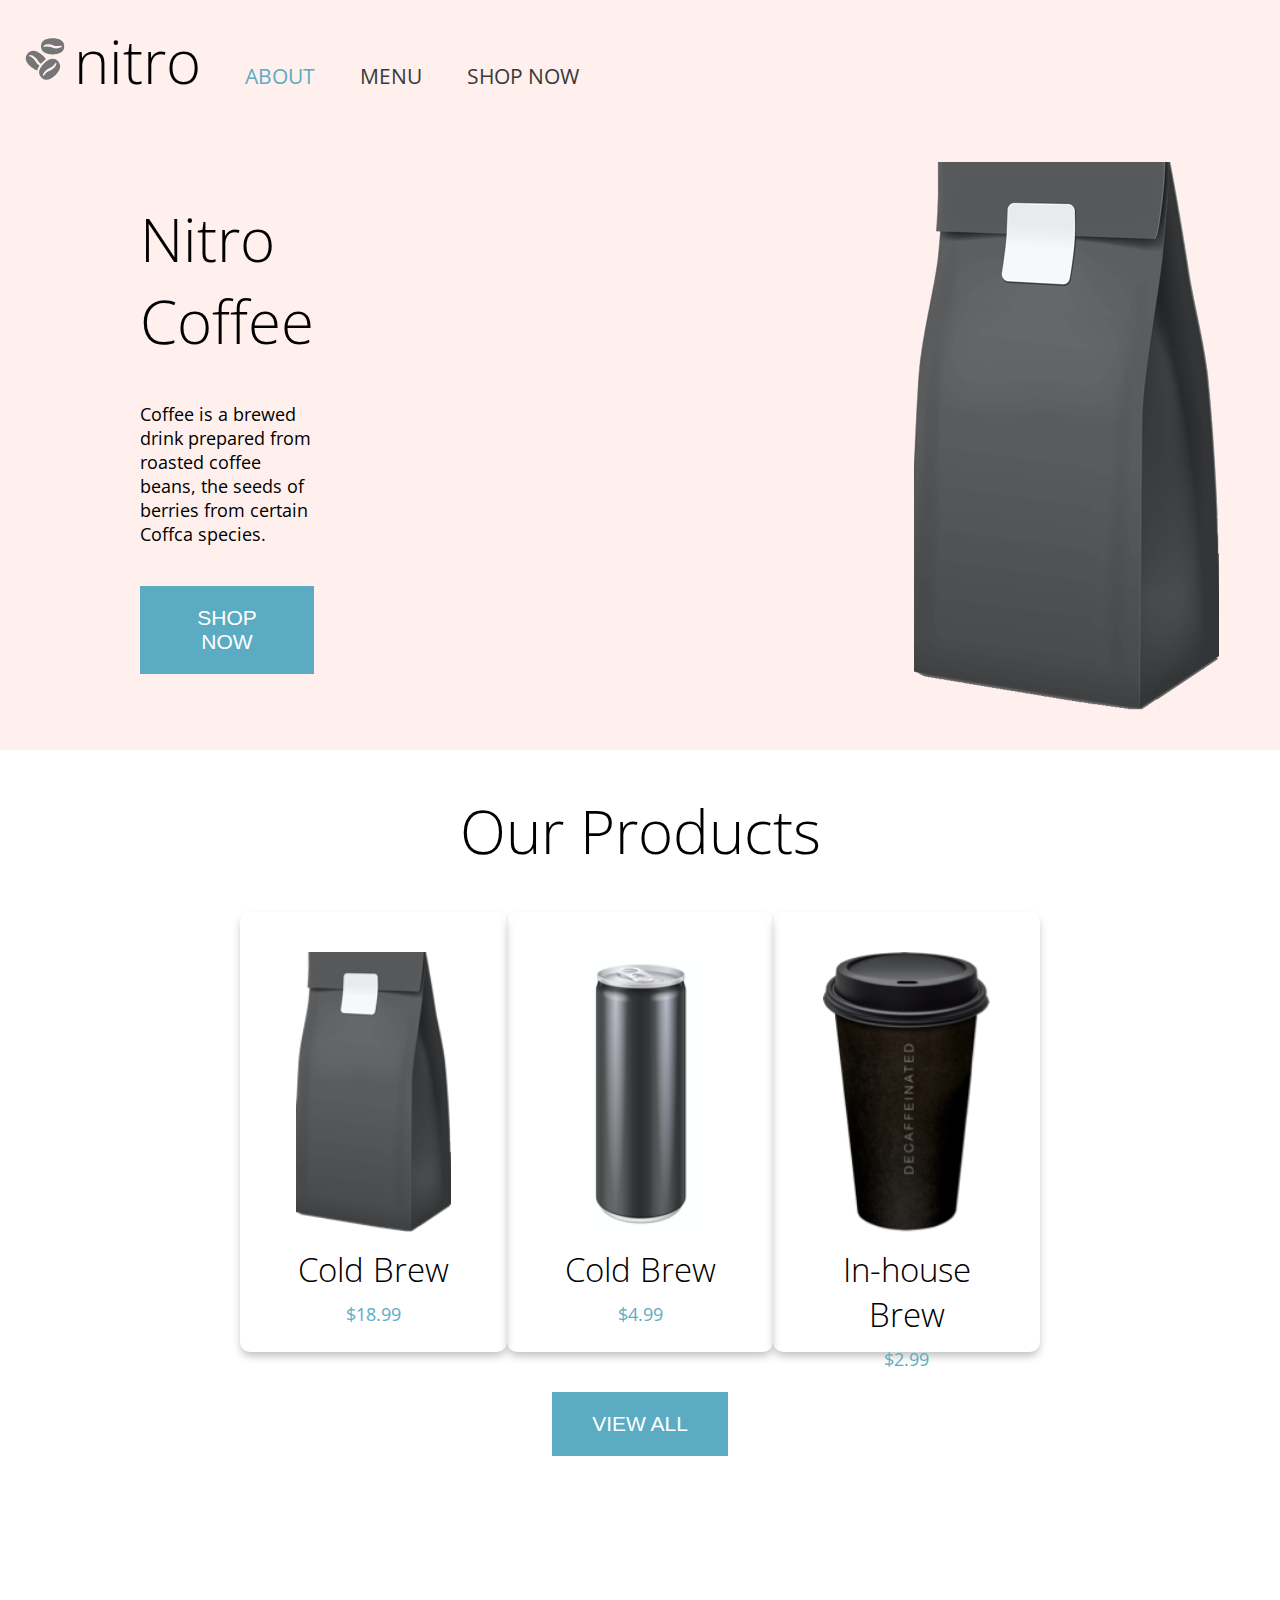
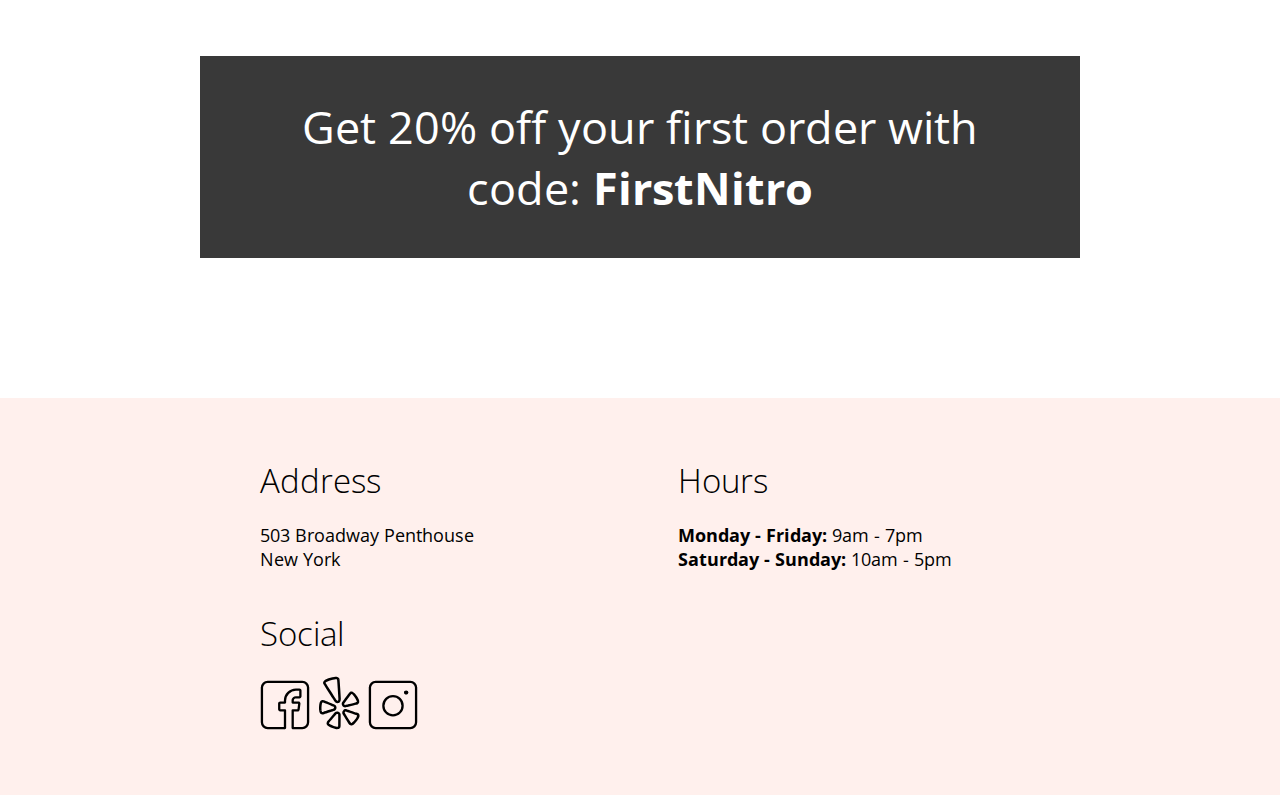
<file: index.html>
<!DOCTYPE html>
<html lang="en">
  <head>
    <meta charset="UTF-8" />
    <meta name="viewport" content="width=device-width, initial-scale=1.0" />
    <link
      href="https://fonts.googleapis.com/css2?family=Open+Sans:ital,wght@0,300;0,400;0,600;0,700;1,400&display=swap"
      rel="stylesheet"
    />
    <link rel="stylesheet" href="./css/global.css" />
    <link rel="stylesheet" href="./css/landing.css" />

    <title>Coffee Shop - Home</title>
  </head>
  <body>
    <!-- header -->
    <header>
      <nav class="nav">
        <a href="./index.html" class="nav__logo">
          <img
            src="./assets/images/coffee-beans-logo-and-footer.svg"
            alt="coffee-bean-logo"
          />
        </a>
        <h2 class="nav__heading">nitro</h2>
        <ul class="nav__list">
          <li class="nav__item">
            <a class="nav__link nav__link--active" href="./index.html">ABOUT</a>
          </li>
          <li class="nav__item">
            <a class="nav__link" href="./pages/menu.html">MENU</a>
          </li>
          <li class="nav__item">
            <a class="nav__link" href="./pages/menu.html">SHOP NOW</a>
          </li>
        </ul>
      </nav>
    </header>

    <!-- hero-banner -->
    <div class="hero-banner">
      <div class="hero-banner__container">
        <h1 class="hero-banner__heading">Nitro Coffee</h1>
        <p class="hero-banner__discription">
          Coffee is a brewed drink prepared from roasted coffee beans, the seeds
          of berries from certain Coffca species.
        </p>
        <a href="./pages/menu.html" class="button">
          <button class="" shop-now-button>SHOP NOW</button>
        </a>
      </div>
      <img
        src="./assets/images/coffeebeans-hero.png"
        alt="coffee bag"
        class="hero-banner__image"
      />
    </div>

    <!-- main -->
    <main>
      <section class="product-section">
        <h2 class="product-section__heading">Our Products</h2>
        <div class="product-container">
          <div class="card product">
            <img
              src="./assets/images/coffeebeans.png"
              alt="coffee-beans"
              class="product__image"
            />
            <h3 class="product__name">Cold Brew</h3>
            <p class="product__price">$18.99</p>
          </div>
          <div class="card product">
            <img
              src="./assets/images/coldbrew.png"
              alt="cold-brew"
              class="product__image"
            />
            <h3 class="product__name">Cold Brew</h3>
            <p class="product__price">$4.99</p>
          </div>
          <div class="card product">
            <img
              src="./assets/images/inhousebrew.png"
              alt="in-house-brew"
              class="product__image"
            />
            <h3 class="product__name">In-house Brew</h3>
            <p class="product__price">$2.99</p>
          </div>
        </div>
        <a href="./pages/menu.html">
          <button class="button button--view-all">VIEW ALL</button>
        </a>
        <p class="product__discount">
          Get 20% off your first order with code:
          <span class="product__discount-code">FirstNitro</span>
        </p>
      </section>
    </main>

    <!-- footer -->
    <footer class="footer">
      <div class="footer-container address">
        <h3 class="footer-container__title">Address</h3>
        <p>503 Broadway Penthouse</p>
        <p>New York</p>
      </div>
      <div class="footer-container hours">
        <h3 class="footer-container__title">Hours</h3>
        <p><span class="business-days">Monday - Friday:</span> 9am - 7pm</p>
        <p><span class="business-days">Saturday - Sunday:</span> 10am - 5pm</p>
      </div>
      <div class="footer-container social">
        <h3 class="footer-container__title">Social</h3>
        <a href="https://www.facebook.com/">
          <img
            class="icon"
            src="./assets/images/Facebook-Icon.svg"
            alt="Facebook"
          />
        </a>

        <a href="https://www.yelp.com/">
          <img class="icon" src="./assets/images/Yelp-Icon.svg" alt="Yelp" />
        </a>

        <a href="https://www.instagram.com/">
          <img
            class="icon"
            src="./assets/images/Instagram-Icon.svg"
            alt="Instagram"
          />
        </a>
      </div>
    </footer>
  </body>
</html>
</file>
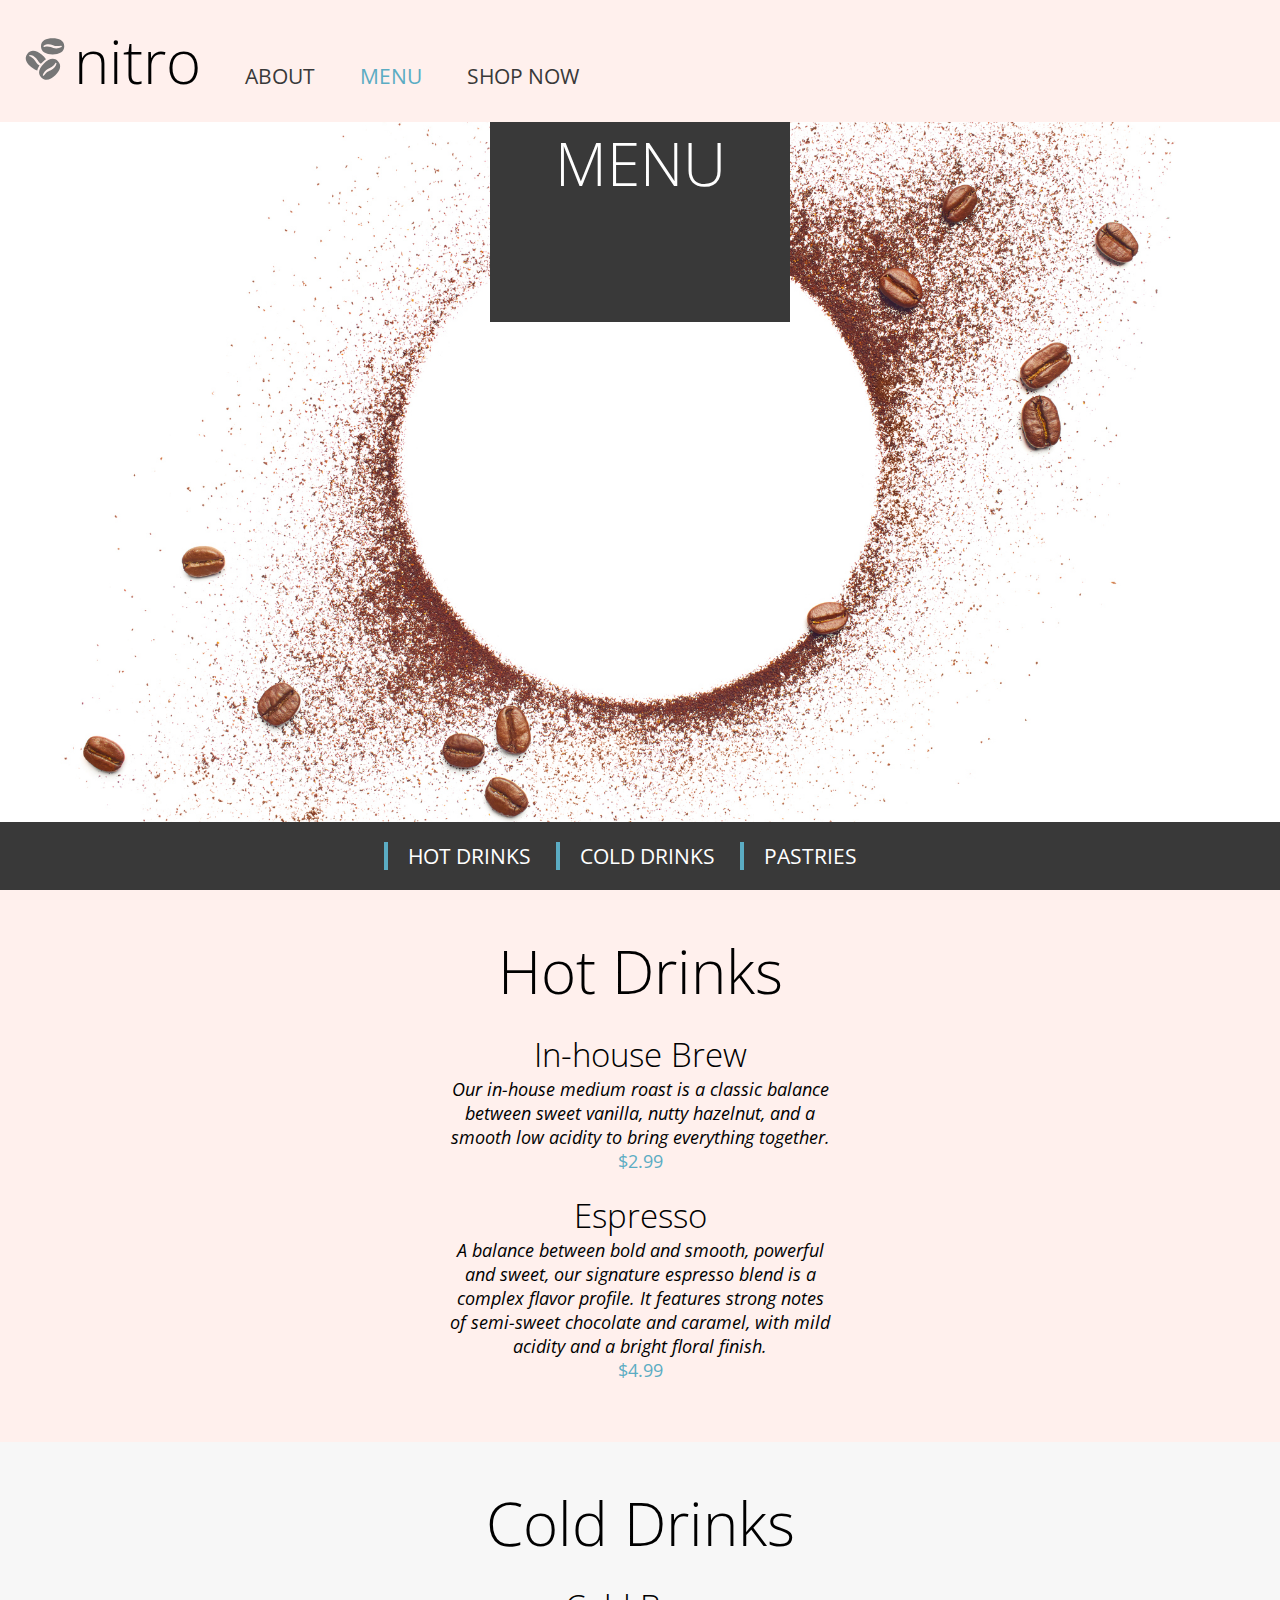
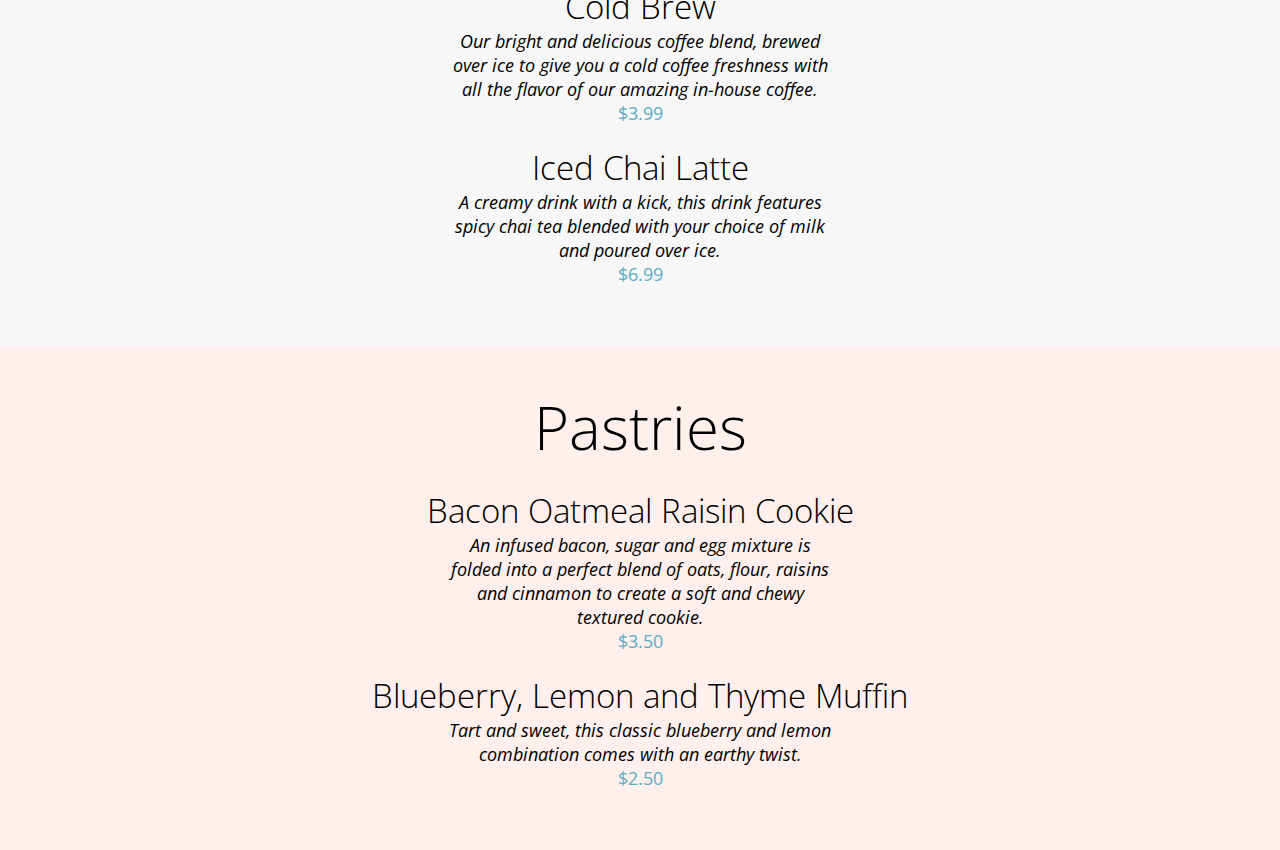
<file: pages/menu.html>
<!DOCTYPE html>
<html lang="en">
  <head>
    <meta charset="UTF-8" />
    <meta name="viewport" content="width=device-width, initial-scale=1.0" />
    <link
      href="https://fonts.googleapis.com/css2?family=Open+Sans:ital,wght@0,300;0,400;0,600;0,700;1,400&display=swap"
      rel="stylesheet"
    />
    <link rel="stylesheet" href="../css/menu.css" />
    <link rel="stylesheet" href="../css/global.css" />
    <title>Coffee Shop - Menu</title>
  </head>

  <body>
    <!-- header -->
    <header>
      <nav class="nav">
        <a href="../index.html" class="nav__logo">
          <img
            src="../assets/images/coffee-beans-logo-and-footer.svg"
            alt="coffee-bean-logo"
          />
        </a>
        <h2 class="nav__heading">nitro</h2>
        <ul class="nav__list">
          <li class="nav__item">
            <a class="nav__link" href="../index.html">ABOUT</a>
          </li>
          <li class="nav__item">
            <a class="nav__link nav__link--active" href="./menu.html">MENU</a>
          </li>
          <li class="nav__item">
            <a class="nav__link" href="./menu.html">SHOP NOW</a>
          </li>
        </ul>
      </nav>
    </header>

 <!-- hero-banner -->
      <div class="hero-banner">
        <div class="hero-banner__title-box">
          <h1 class="hero-banner__heading">MENU</h1>
        </div>
      </div>

      <nav class="sub-nav">
        <ul class="sub-nav__list">
          <li class="sub-nav__item"><a href="#hot-drinks" class="sub-nav__link">Hot Drinks</a></li>
          <li class="sub-nav__item"><a href="#cold-drinks" class="sub-nav__link">Cold Drinks</a></li>
          <li class="sub-nav__item"><a href="#pastries" class="sub-nav__link">Pastries</a></li>
        </ul>
      </nav>
    </header>

    <!-- main -->
    <main>
      <section class="product-section hot-drinks">
        <h2 class="product-section__heading"  id="hot-drinks">Hot Drinks</h2>
        <div class="product">
          <h3 class="product__title">In-house Brew</h3>
          <p class="product__discription">
            Our in-house medium roast is a classic balance between sweet
            vanilla, nutty hazelnut, and a smooth low acidity to bring
            everything together.
          </p>
          <p class="product__price">$2.99</p>
        </div>
        <div class="product">
          <h3 class="product__title">Espresso</h3>
          <p class="product__discription">
            A balance between bold and smooth, powerful and sweet, our signature
            espresso blend is a complex flavor profile. It features strong notes
            of semi-sweet chocolate and caramel, with mild acidity and a bright
            floral finish.
          </p>
          <p class="product__price">$4.99</p>
        </div>
      </section>

      <section class="product-section cold-drinks">
        <h2 class="product-section__heading" id="cold-drinks">Cold Drinks</h2>
        <div class="product">
          <h3 class="product__title">Cold Brew</h3>
          <p class="product__discription">
            Our bright and delicious coffee blend, brewed over ice to give you a
            cold coffee freshness with all the flavor of our amazing in-house
            coffee.
          </p>
          <p class="product__price">$3.99</p>
        </div>
        <div class="product">
          <h3 class="product__title">Iced Chai Latte</h3>
          <p class="product__discription">
            A creamy drink with a kick, this drink features spicy chai tea
            blended with your choice of milk and poured over ice.
          </p>
          <p class="product__price">$6.99</p>
        </div>
      </section>

      <section class="product-section pastries">
        <h2 class="product-section__heading"  id="pastries">Pastries</h2>
        <div class="product">
          <h3 class="product__title">Bacon Oatmeal Raisin Cookie</h3>
          <p class="product__discription">
            An infused bacon, sugar and egg mixture is folded into a perfect
            blend of oats, flour, raisins and cinnamon to create a soft and
            chewy textured cookie.
          </p>
          <p class="product__price">$3.50</p>
        </div>
        <div class="product">
          <h3 class="product__title">Blueberry, Lemon and Thyme Muffin</h3>
          <p class="product__discription">
            Tart and sweet, this classic blueberry and lemon combination comes
            with an earthy twist.
          </p>
          <p class="product__price">$2.50</p>
        </div>
      </section>
    </main>

    <footer></footer>
  </body>
</html>
</file>
<file: css/global.css>
body {
    font-family: 'Open Sans';
    font-weight: 400;
}
</file>
<file: css/landing.css>
* {
    margin: 0;
    padding: 0;
    box-sizing: border-box; /* Ensures predictable box model */
    list-style-type: none;/* Remove bullet-point */
    text-decoration: none; /* Remove underline */
    /* outline: 1px dashed grey; */
}

.nav{
    padding:20px;
    background-color: #FFF0ED;
    margin-bottom: 0;
}

.nav__logo, .icon{
    width: 50px;
}

.nav__heading{
    display: inline-block;
}

.nav__list{
    display: inline-block;
    margin: 0 20px;
}

.nav__item{
    display: inline-block;
    margin:0 20px;
}

.nav__link{
    color: #393939;
    /* font-size: 21px; */
    font-size: 1.3125rem;
    font-weight: 400;
}

.nav__link--active{
    color: #5BACC3;
}

.hero-banner{
    background-color: #FFF0ED;
    padding: 40px 140px;
    align-items: center;
    display: flex;
    justify-content: space-between;
}

.hero-banner__container{
    display: inline-block;
    width: 30%;
    margin-right:600px;
}

.hero-banner__heading{
    margin-bottom: 40px;
}

.hero-banner__discription{
    margin-bottom: 40px;
}

.hero-banner__image{
    display: inline-block;
}


.product-section{
    padding: 40px 200px;
    text-align: center;
}


.product-container{
    display: flex;
    justify-content: space-between;
    margin: 40px;
}

.product__name{
    margin: 10px 0;
}

.product__image{
    height: 280px;
}

.product__price{
    color: #5BACC3;
}

.product__discount{
    /* width:90%; */
    background-color: #393939;
    color:#FFF;
    /* font-size: 45px; */
    font-size: 2.8125rem;
    font-weight: 400;
    margin: 200px 0 100px 0;
    padding: 40px;
}


footer{
    background-color: #FFF0ED;
    padding: 40px 160px;
}

.footer-container{
    display: inline-block;
    margin: 20px 100px;
}
.footer-container__title{
    margin-bottom: 20px;
}


button{
    background-color: #5BACC3;
    color:#FFF;
    border: none;
    /* font-size: 21px; */
    font-size: 1.3125rem;
    font-weight: 400;
    width: 180x;
    height: auto;
    padding:20px 40px;
    text-align: center;
}

.card{
    width: 330px;
    height: 440px;
    border-radius: 10px;
    box-shadow: 0 5px 9px -1px rgba(0, 0, 0, 0.25); 
    text-align: center;
    padding: 40px 50px;
    display: inline-block;
    /* margin: 2.5rem; */
}



h1,h2{
    /* font-size: 60px; */
    font-size:3.75rem;
    font-weight: 300;
}

h3,.nav-heading, .footer-container__title{
    /* font-size: 33px; */
    font-size:2.0625rem;
    font-weight: 300;
}


p{
    /* font-size: 18px; */
    font-size: 1.125rem;
    font-weight: 400;
}

ul{
    /* font-size: 21px; */
    font-size: 1.3125rem;
    font-weight: 400;
}

.product__discount-code,.business-days{
    font-weight: 700;
}

/* block+specific width+margin:0 auto */
/* inline/inline-block+vertical-align: middle */
</file>
<file: css/menu.css>
* {
    margin: 0;
    padding: 0;
    box-sizing: border-box; /* Ensures predictable box model */
    list-style-type: none;/* Remove bullet-point */
    text-decoration: none; /* Remove underline */
    /* outline: 1px dashed grey; */
}

.nav{
    padding:20px;
    background-color: #FFF0ED;
    margin-bottom: 0;
}

.nav__logo{
    width: 50px;
}

.nav__heading{
    display: inline-block;
}

.nav__list{
    display: inline-block;
    margin: 0 20px;
}

.nav__item{
    display: inline-block;
    margin:0 20px;
}

.nav__link{
    color: #393939;
    /* font-size: 21px; */
    font-size: 1.3125rem;
    font-weight: 400;
}

.nav__link--active{
    color: #5BACC3;
}


.hero-banner{
    background-image: url(../assets/images/coffee-circle.jpg);
    width:100%;
    height:700px;
    background-position: center;
    background-size: cover;
}

.hero-banner__title-box{
    width:300px;
    height:200px;
    background-color: #393939;
    color: #FFF;
    margin: 0 auto;
}

.sub-nav{
    background-color: #393939;
    color: #FFF;
    padding: 20px 0;
}

.sub-nav__list{
    padding:0;
    width: 40%;
    margin: 0 auto;
}

.sub-nav__item {
    text-align: center;
    display: inline-block;
}

.sub-nav__link {
    color: #FFF;
    /* font-size: 21px; */
    font-size: 1.3125rem;
    font-weight: 400;
    /* uppercase */
    text-transform: uppercase; 
    border-left:solid 4px #5BACC3;
    padding:0 20px;
}


.product-section{
    text-align: center;
    padding: 20px 0 40px 0;
}

.product-section__heading{
    margin: 20px 0;
}
.hot-drinks,.pastries{
    background-color: #FFF0ED;
}

.cold-drinks{
    background-color: #F7F7F7;
}

.product{
    margin: 20px 0;
}
.product__discription{
    /* font-size: 18px; */
    font-size: 1.125rem;
    font-weight: 400;
    font-style: italic;
    margin: 0 auto;
    width:30%;
}
.product__price{
    color: #5BACC3;
    text-align: center;
}

h1,h2{
    /* font-size: 60px; */
    font-size:3.75rem;
    font-weight: 300;
    text-align: center;
}

h3,.nav-heading{
    /* font-size: 33px; */
    font-size:2.0625rem;
    font-weight: 300;
}


p{
    /* font-size: 18px; */
    font-size: 1.125rem;
    font-weight: 400;
}

ul{
    /* font-size: 21px; */
    font-size: 1.3125rem;
    font-weight: 400;
}
</file>
